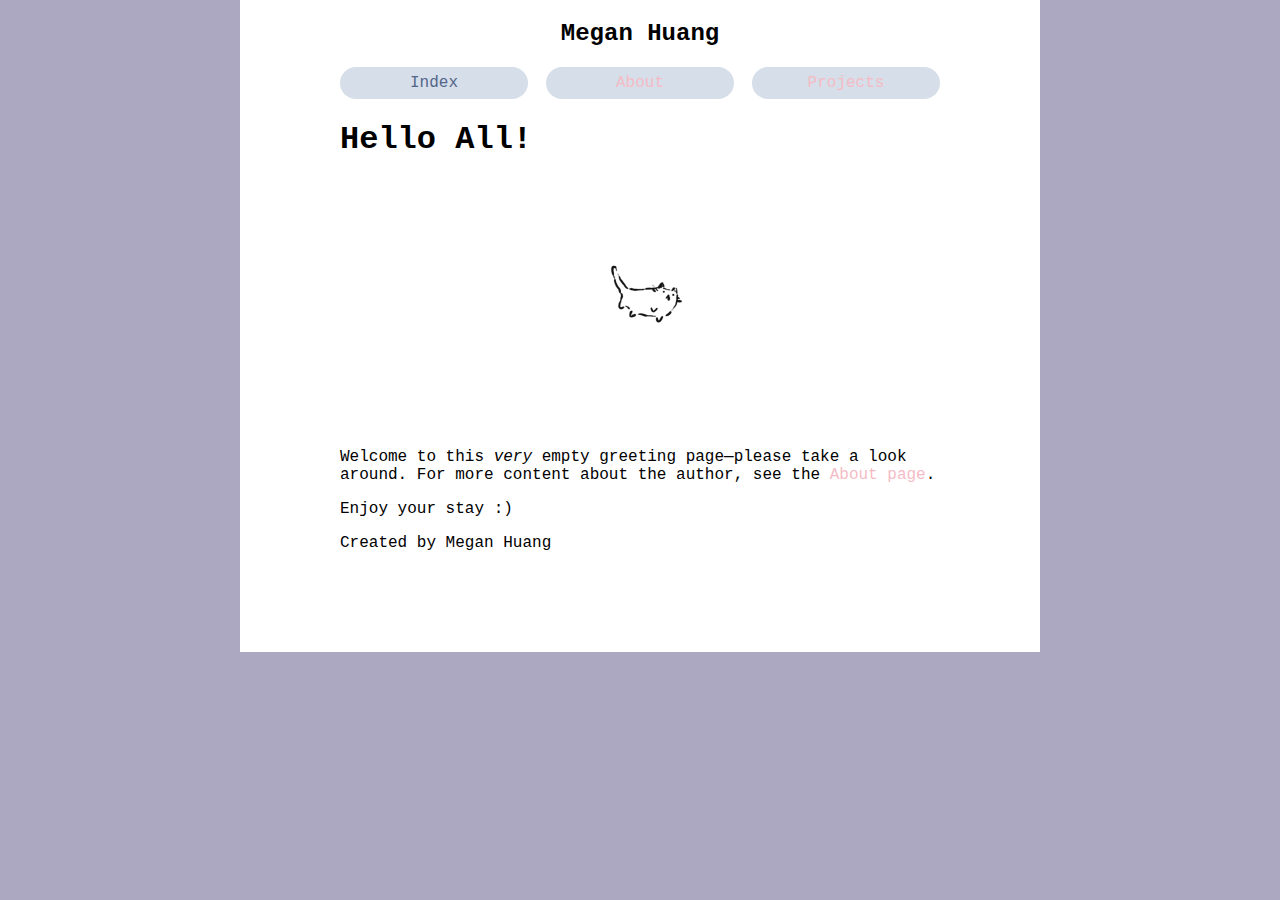
<file: COSC225hw01and02/index.html>
<!-- projects page with a placeholder project for now -->
<!DOCTYPE html>
<html lang="en">

<head>
  <meta charset="utf-8">
  <meta name="Author" content="Megan Huang">
  <meta name="description" content="A simple website landing page.">
  <title>Index</title>
  <link rel="stylesheet" href="style.css">
</head>

<body>

  <header>
    <h2>Megan Huang</h2>

    <nav class="pages">
        <a id=currentPage href="index.html">Index</a>
        <a href="about.html">About</a>
        <a href="projects.html">Projects</a>
    </nav>
    
  </header>

  <div class="main">
  
  <h1>Hello All!</h1>
  <p>
    <img class=centerImage src="CartoonCatFloating.gif" alt="cat gif" width="250"><br>
    <!--grader will not be able to view this gif as we can only upload two html files (no .gif files allowed)-->
    Welcome to this <em>very</em> empty greeting page—please take a look around.
    For more content about the author, see the <a href="about.html">About page</a>.
  </p>
  <p>Enjoy your stay :)</p>
  <footer>Created by Megan Huang</footer>
  
  </div>
</body>

</html>
</file>
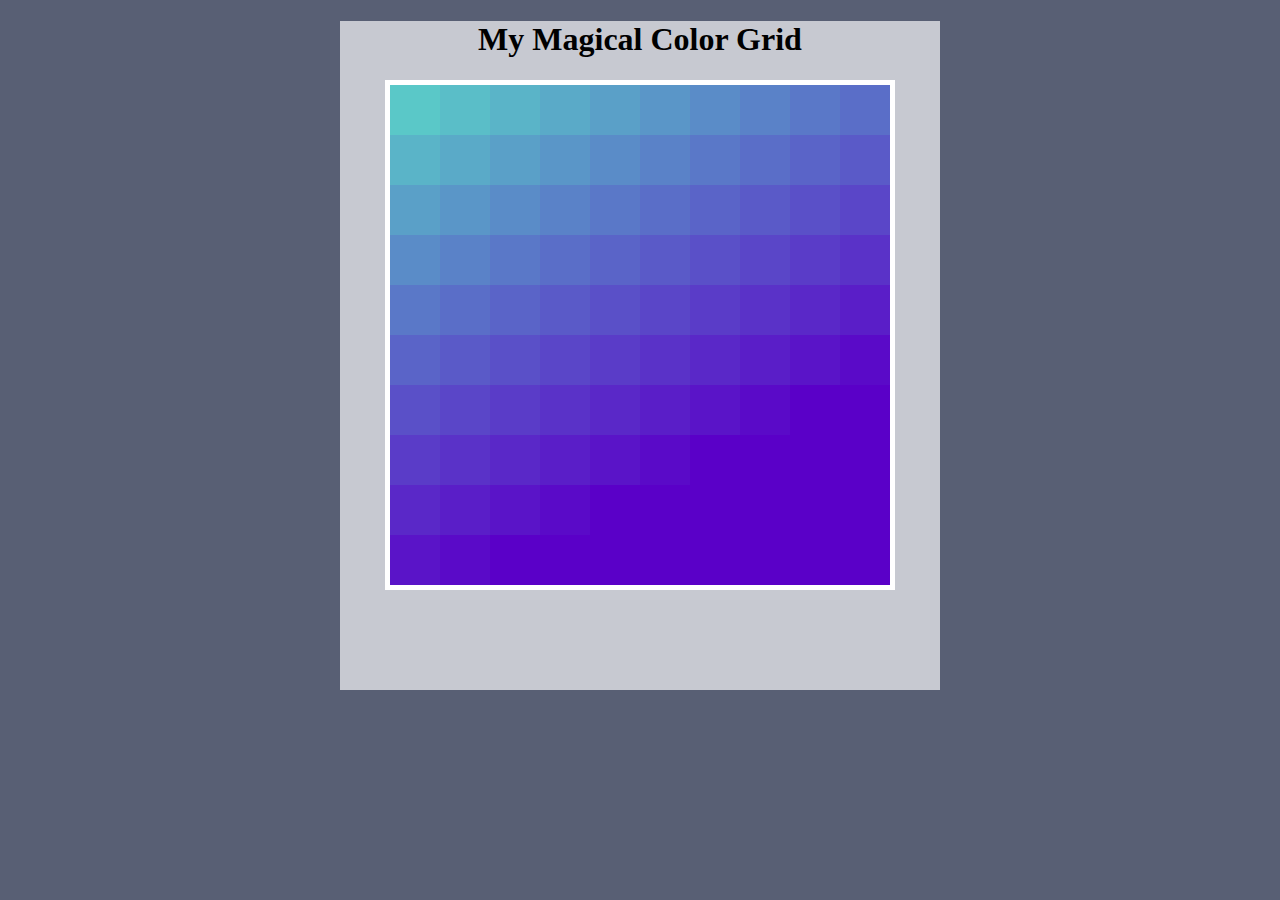
<file: COSC225hw03/index.html>
<!DOCTYPE html>
<html lang="en">

<head>
  <meta charset="utf-8">
  <meta name="Author" content="Megan Huang">
  <meta name="description" content="A simple website landing page.">
  <title>Index</title>
  <link rel="stylesheet" href="style.css">
  <script src="tiles.js"></script>

  <!-- draws colored tiles generatively -->
  <script>
    window.onload = () => {
        drawTiles();
    }
  </script>
</head>

<body>
    <div class="main">
        <h1>My Magical Color Grid</h1>      
        <div class="grid"></div>
    </div>
</body>

</html>
</file>
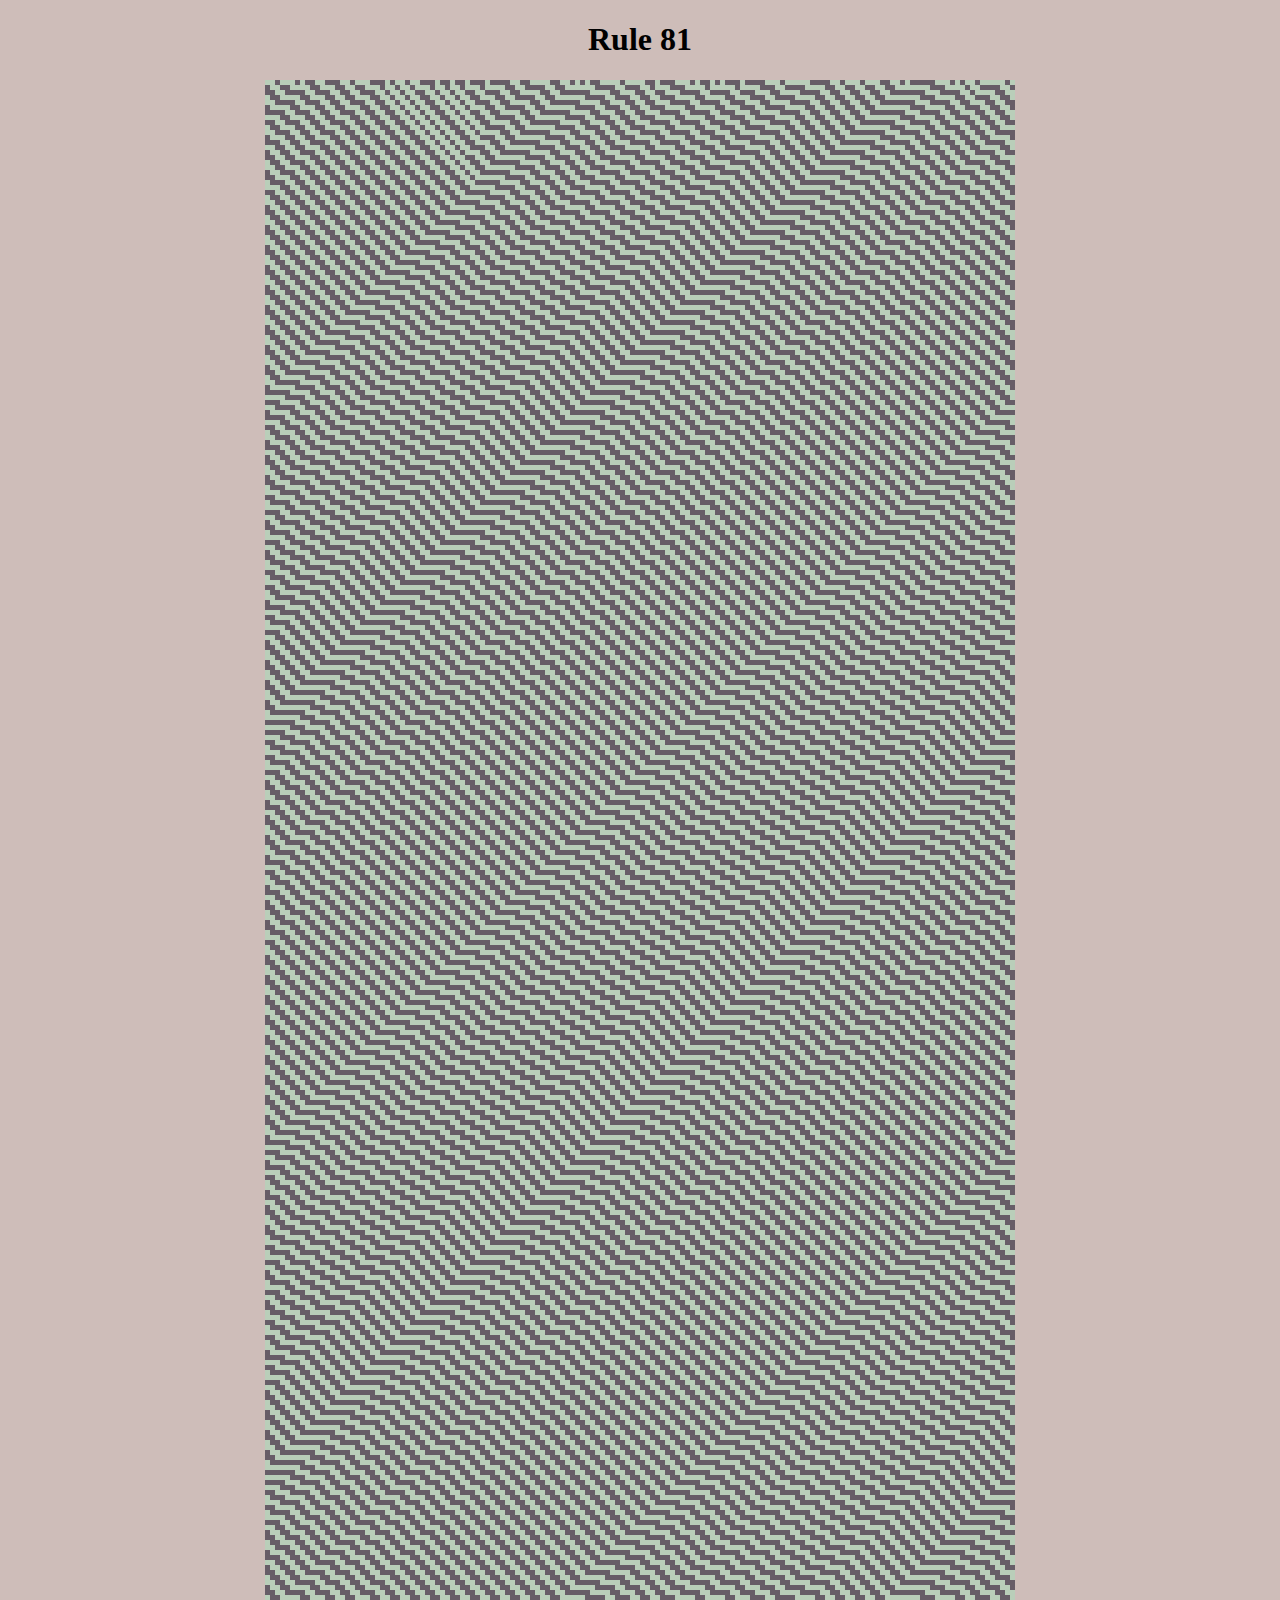
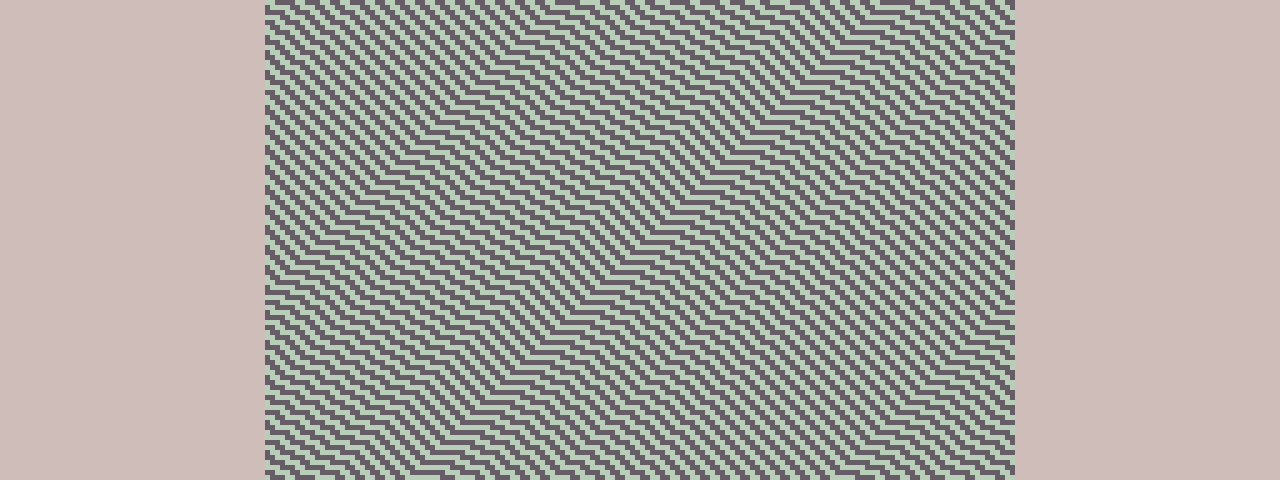
<file: COSC225hw04/index.html>
<!DOCTYPE html>
<html lang="en">

<head>
    <meta charset="utf-8">
    <meta name="Author" content="Megan Huang">
    <meta name="description" content="simulating cellular automata.">
    <title>Cellular Automata</title>
    <link rel="stylesheet" type="text/css" href="style.css">
    <script src="cellular-automata.js"></script>

    <!-- draws colored tiles generatively -->
    <script>
        window.onload = function () {
            const rule = 81;
            const width = 150;
            const height = 400;
            draw(rule, width, height);
        }
    </script>
</head>

<body>
    <div id="root"></div>
</body>

</html>
</file>
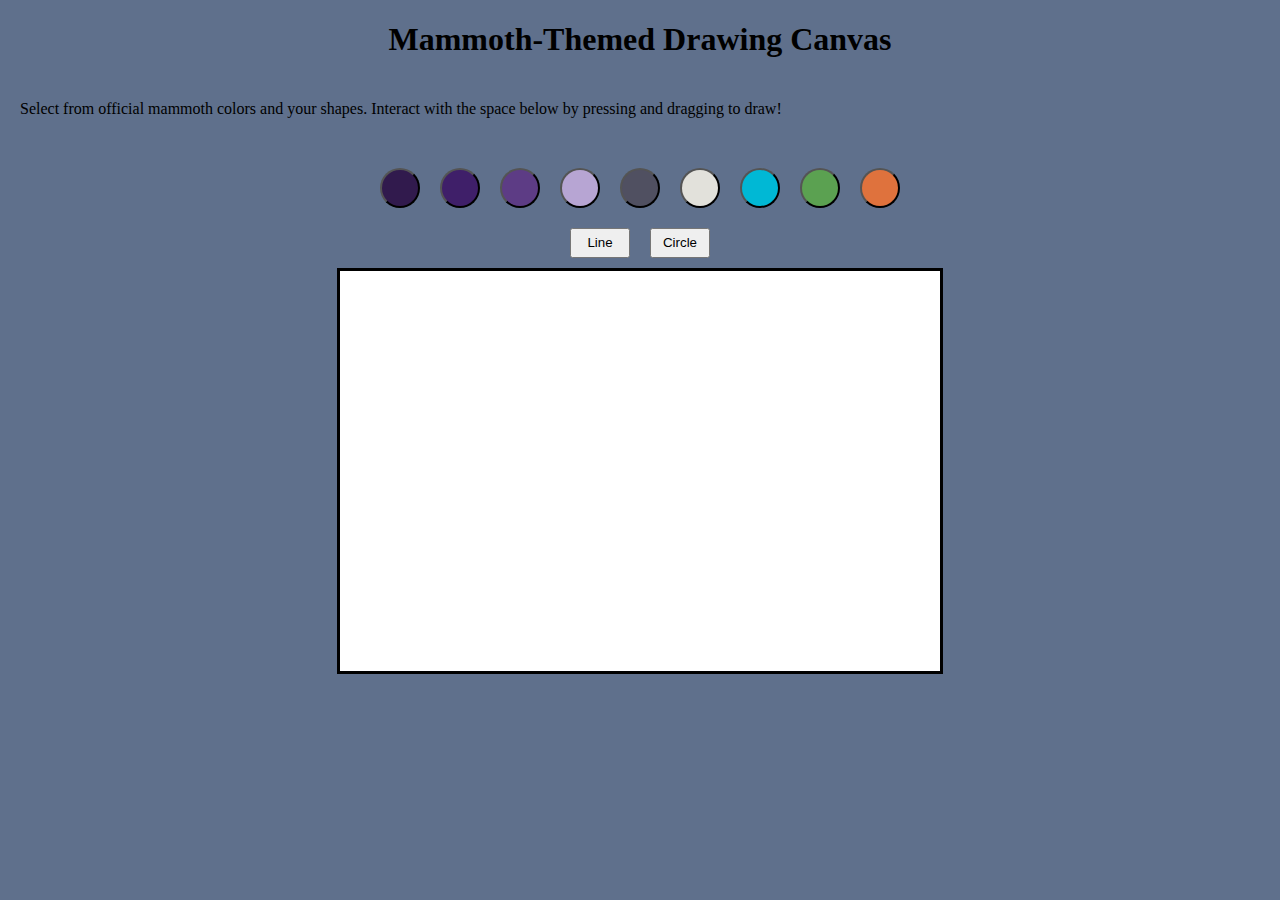
<file: COSC225hw05/index.html>
<!DOCTYPE html>
<html lang="en">

<head>
    <meta charset="utf-8">
    <meta name="Author" content="Megan Huang">
    <meta name="description" content="interactive drawing">
    <title>Interactive Drawing</title>
    <link rel="stylesheet" type="text/css" href="style.css">
    <script src="draw.js" defer></script>

    </head>
    <body>
      <div id=root>
        <h1>Mammoth-Themed Drawing Canvas</h1>
        <p>Select from official mammoth colors and your shapes. Interact with the space below by pressing and dragging to draw! </p>
        <div id="colors"></div>
        <div id="shapes"></div>
        <svg id="canvas" xmlns="http://www.w3.org/2000/svg" width="600" height="400">
            <rect width="100%" height="100%" fill="white"></rect>
        </svg>
      </div>
    </body>
  </html>
</file>
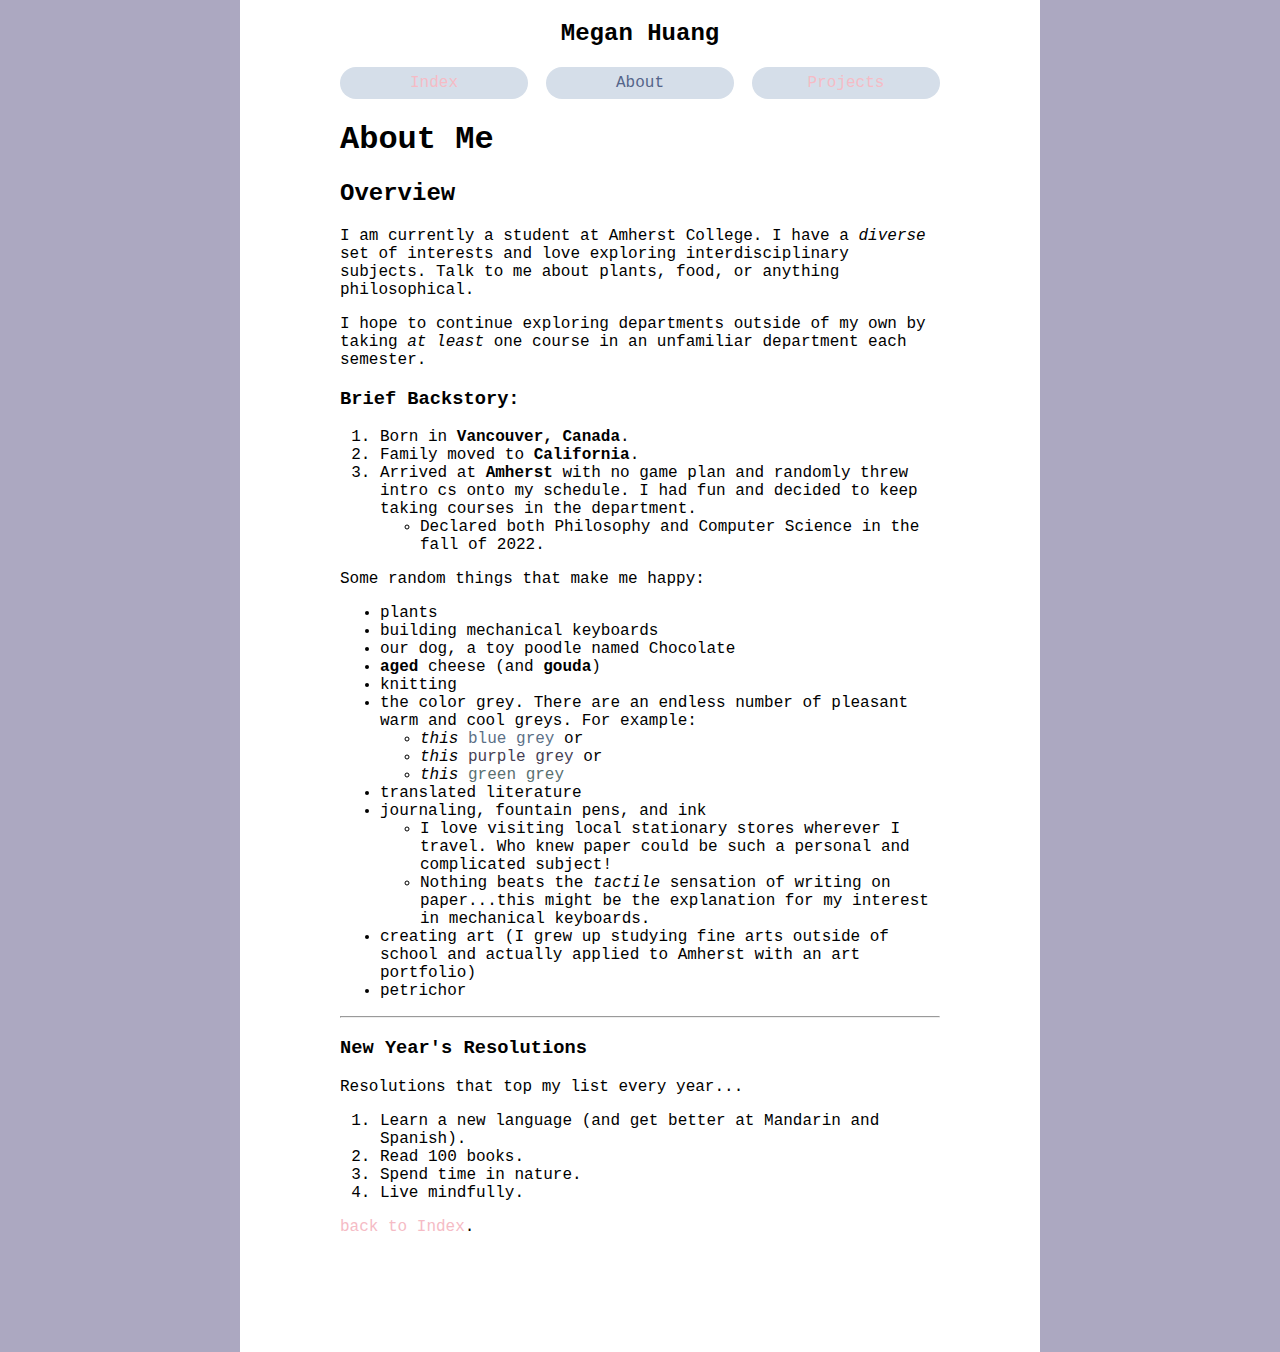
<file: COSC225hw01and02/about.html>
<!DOCTYPE html>
<html lang="en">

<head>
    <meta charset="utf-8">
    <meta name="Author" content="Megan Huang">
    <meta name="description" content="About page containing information on the author.">
    <title>About</title>
    <link rel="stylesheet" href="style.css">
</head>

<body>
    <header>
        <h2>Megan Huang</h2>

        <nav class="pages">
            <a href="index.html">Index</a>
            <a id=currentPage href="about.html">About</a>
            <a href="projects.html">Projects</a>
        </nav>
        
    </header>

    <div class="main">
    <h1>About Me</h1>
    <h2>Overview</h2>
    <p>
        I am currently a student at Amherst College. I have a <em>diverse</em> set of interests 
        and love exploring interdisciplinary subjects. Talk to me about plants, food, or anything philosophical. 
    </p>
    <p>
        I hope to continue exploring departments outside of my own by taking <em>at least</em> one course in an unfamiliar 
        department each semester. 
    </p>
    <h3>Brief Backstory:</h3>
    <ol>
        <li>Born in <strong>Vancouver, Canada</strong>.</li>
        <li>Family moved to <strong>California</strong>.</li>
        <li>Arrived at <strong>Amherst</strong> with no game plan and randomly threw intro cs onto my schedule. 
            I had fun and decided to keep taking courses in the department.
            <ul><li>Declared both Philosophy and Computer Science in the fall of 2022.</li></ul>
        </li>
    </ol>

    <p>Some random things that make me happy:</p>
    <ul>
        <li>plants</li>
        <li>building mechanical keyboards</li>
        <li>our dog, a toy poodle named Chocolate</li>
        <li><strong>aged</strong> cheese (and <strong>gouda</strong>)</li>
        <li>knitting</li>
        <li> the color grey. There are an endless number of pleasant warm and cool greys. For example:
            <ul>
                <li><em>this</em> <span id=blueGrey>blue grey</span> or</li>
                <li><em>this</em> <span id=purpleGrey>purple grey</span> or</li>
                <li><em>this</em> <span id=greenGrey>green grey</span></li>
            </ul>
        </li>
        <li>translated literature</li>
        <li>journaling, fountain pens, and ink
            <ul>
                <li>I love visiting local stationary stores wherever I travel. Who knew paper could be 
                    such a personal and complicated subject!</li>
                <li>Nothing beats the <em>tactile</em> sensation of writing on paper...this might be the 
                explanation for my interest in mechanical keyboards.</li>
                    
            </ul>
        </li>
        <li>creating art (I grew up studying fine arts outside of school and actually applied to Amherst with an art 
            portfolio)</li>
        <li>petrichor</li>
    </ul>
    <hr>

    <h3>New Year's Resolutions</h3>
    <p>Resolutions that top my list every year...</p>
    <ol>
        <li>Learn a new language (and get better at Mandarin and Spanish).</li>
        <li>Read 100 books.</li>
        <li>Spend time in nature.</li>
        <li>Live mindfully.</li>
    </ol>
    <p><a href="index.html">back to Index</a>.</p>
    </div>
</body>

</html>
</file>
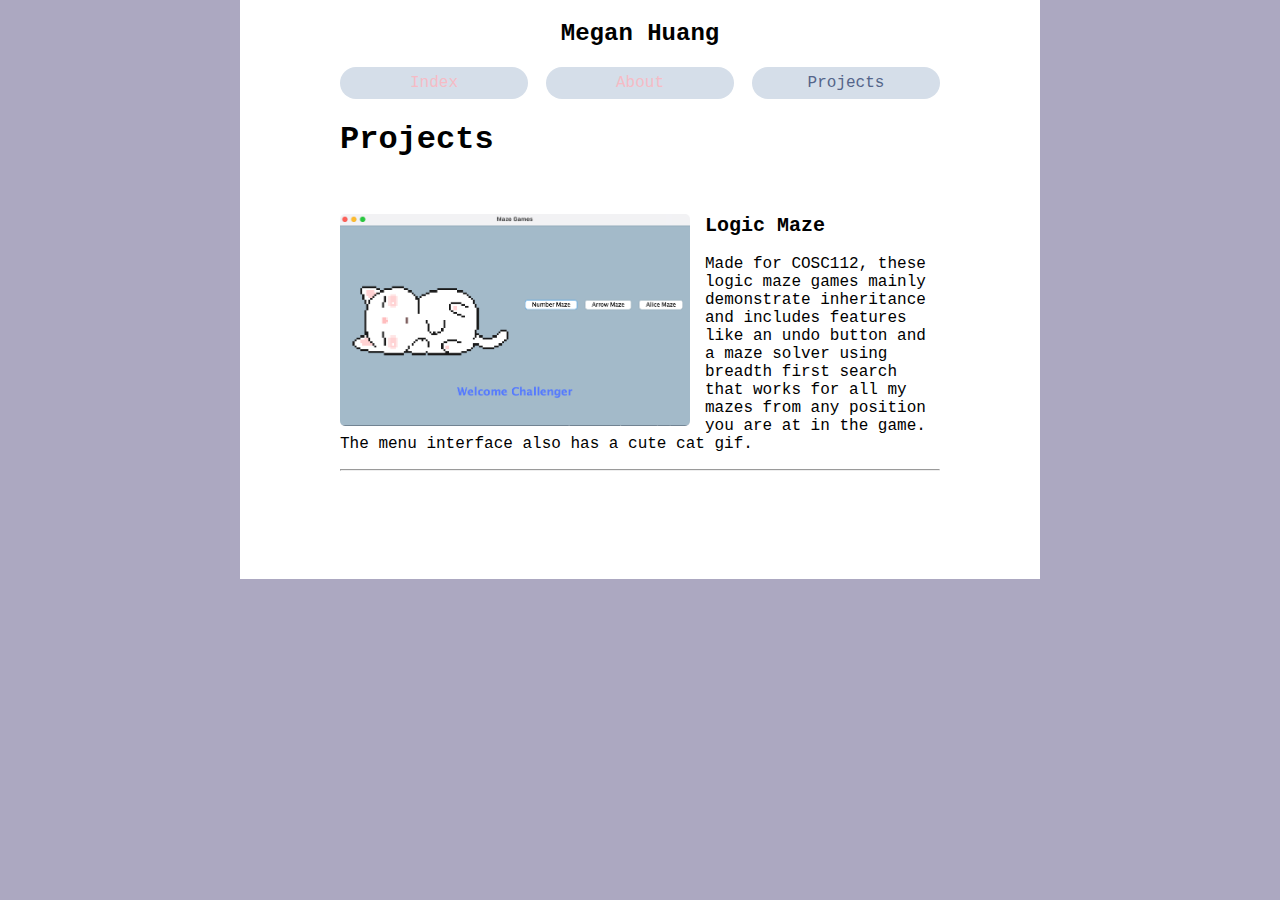
<file: COSC225hw01and02/projects.html>
<!DOCTYPE html>
<html lang="en">

<head>
    <meta charset="utf-8">
    <meta name="Author" content="Megan Huang">
    <meta name="description" content="About page containing information on the author.">
    <title>About</title>
    <link rel="stylesheet" href="style.css">
</head>

<body>
    <header>
        <h2>Megan Huang</h2>
    
        <nav class="pages">
            <a href="index.html">Index</a>
            <a href="about.html">About</a>
            <a id=currentPage href="projects.html">Projects</a>
        </nav>
        
    </header>

    <div class="main">
        <h1>Projects</h1>
        <br>
        <p>
            <img id="image" src="cs112mazeproj.png" alt="maze game menu"> 
            <span class="projectName">Logic Maze</span><br>
            <br>
            Made for COSC112, these logic maze games mainly demonstrate inheritance and includes features like an 
            undo button and a maze solver using breadth first search that works for all my mazes from any 
            position you are at in the game. The menu interface also has a cute cat gif.
        </p>
        <hr>
    </div>

</body>
</file>
<file: COSC225hw01and02/style.css>
/* style sheet for cosc225 hw02
Megan Huang*/

body {
    background-color: rgb(172, 168, 193); /*color outside the main 800px body*/
    max-width: 800px;
    margin: auto;
    font-family: 'Courier New', Courier, monospace; 
}

.main {
    background-color: white; 
    padding-left: 100px;
    padding-right: 100px;
    padding-top: 100px;
    padding-bottom: 100px;
}

/* link styling */

a:link, a:visited{
    color: rgb(245, 187, 197);
    text-decoration: none;
}


a:hover {
    background: rgb(162, 182, 189);
}

a:active {
    background-color: rgb(136, 140, 166);
    color:white
}

#currentPage {
    color: rgb(84, 101, 138)
}

header {
    background-color: white;
    position: fixed;
    top: 0;
    width: 800px;
    height: 100px;
    text-align: center;
}

.pages {
    display: flex;
    gap: 3.0%;
    padding-left: 100px;
    padding-right: 100px;
}

/* nav bar  */
nav a {
    flex: 1;
    text-decoration: none;
    outline: none;
    text-align: center;
    line-height: 2;
    background: rgb(213, 222, 233);
    border-radius: 50px
}

/* styling for gif on homepage */
.centerImage {
    display: block;
    margin-left: auto;
    margin-right: auto;
}

.projectName {
    font-size: 20px;
    font-weight: bold;
}

/* image styling on the projects page */

#image {
    width: 350px;
    float:left;
    margin-right: 15px;
    border-radius: 5px;

}

/* specific color ids */

#blueGrey {
    color: rgb(91, 112, 135);
}

#greenGrey {
    color: rgb(89, 112, 112);
}

#purpleGrey {
    color: rgb(70, 64, 84);
}
</file>
<file: COSC225hw03/style.css>
/* 
Megan Huang
style sheet for cosc225 hw03
*/

body {
    background-color: hsl(225, 14%, 40%);
    max-width: 600px;
    margin: auto;
    text-align: center;
}

/* center holding rest of the elements on the page */
.main {
    background-color: hsl(225, 10%, 80%);
    padding-bottom: 100px;
}

/* outer grid structure */
.grid {
    border: solid white;
    border-width: 5px;
    height: 500px;
    width: 500px;
    display: block;
    margin-left: auto;
    margin-right: auto;
}

/* specifies each tile style */
.tile {
    height: 50px;
    width: 50px;
    display: inline-block;
    vertical-align: top;
}

/* makes the color dimmer */
.tile:hover {
    filter: brightness(0.7);
}
</file>
<file: COSC225hw04/style.css>
/* 
Megan Huang
style sheet for cellular automata
*/

body {
    background-color: rgb(206, 189, 185);
    max-width: 800px;
    margin: auto;
    text-align: center;
}

#root {
    margin: 0 auto;
}

.row {
    display: flex;
    flex-direction: row;
    justify-content: center;
}

.cell {
    float: left;
    width: 5px;
    height: 5px;
}

/* color of filled "1" cell */
.filled {
    background-color: rgb(103, 93, 103);
}

/* color of "0" cell */
.empty {
    background-color: rgb(185, 206, 185);
}
</file>
<file: COSC225hw05/style.css>
/* Megan Huang 
style sheet: interactive drawing canvas*/

body {
    background-color: rgb(95, 112, 140);
    margin: auto;
    text-align: center;
}


#colors {
    margin-top: 20px;
}

.color {
    width: 40px;
    height: 40px;
    border-radius: 50%;
    margin: 10px;
}

.color:hover {
    transform: scale(1.1);
}

.color[select-color="mammoth-purple"] {
    background-color: rgb(63, 31, 105);
}

.color[select-color="mammoth-purple-dusk"] {
    background-color: rgb(93, 60, 133);
}

.color[select-color="mammoth-purple-pale"] {
    background-color: rgb(183, 165, 211);
}

.color[select-color="tusk"] {
    background-color: rgb(226, 225, 219);
}
.color[select-color="ice-age"] {
    background-color: rgb( 0, 184, 213);
}

.color[select-color="spring-leaf"] {
    background-color: rgb(91, 161, 81);
}

.color[select-color="autumn-leaf"] {
    background-color: rgb(223, 114, 61);
}

.color[select-color="robert-frost"] {
    background-color: rgb(80, 80, 97);
}

.color[select-color="mammoth-purple-night"] {
    background-color: rgb(49, 26, 77);
}

p {
    text-align: left;
    padding: 20px;
  }

#canvas {
    margin: 0 auto;
    border: solid black;
}

.edge {
    stroke: black;
    stroke-width: 4px;
}

.shape {
    margin: 10px;
    width: 60px;
    height: 30px;
}

.shape:hover {
    transform: scale(1.1);
}

.line {
    stroke-width: 5px;
}

.circle {
    stroke: none;
}
</file>
